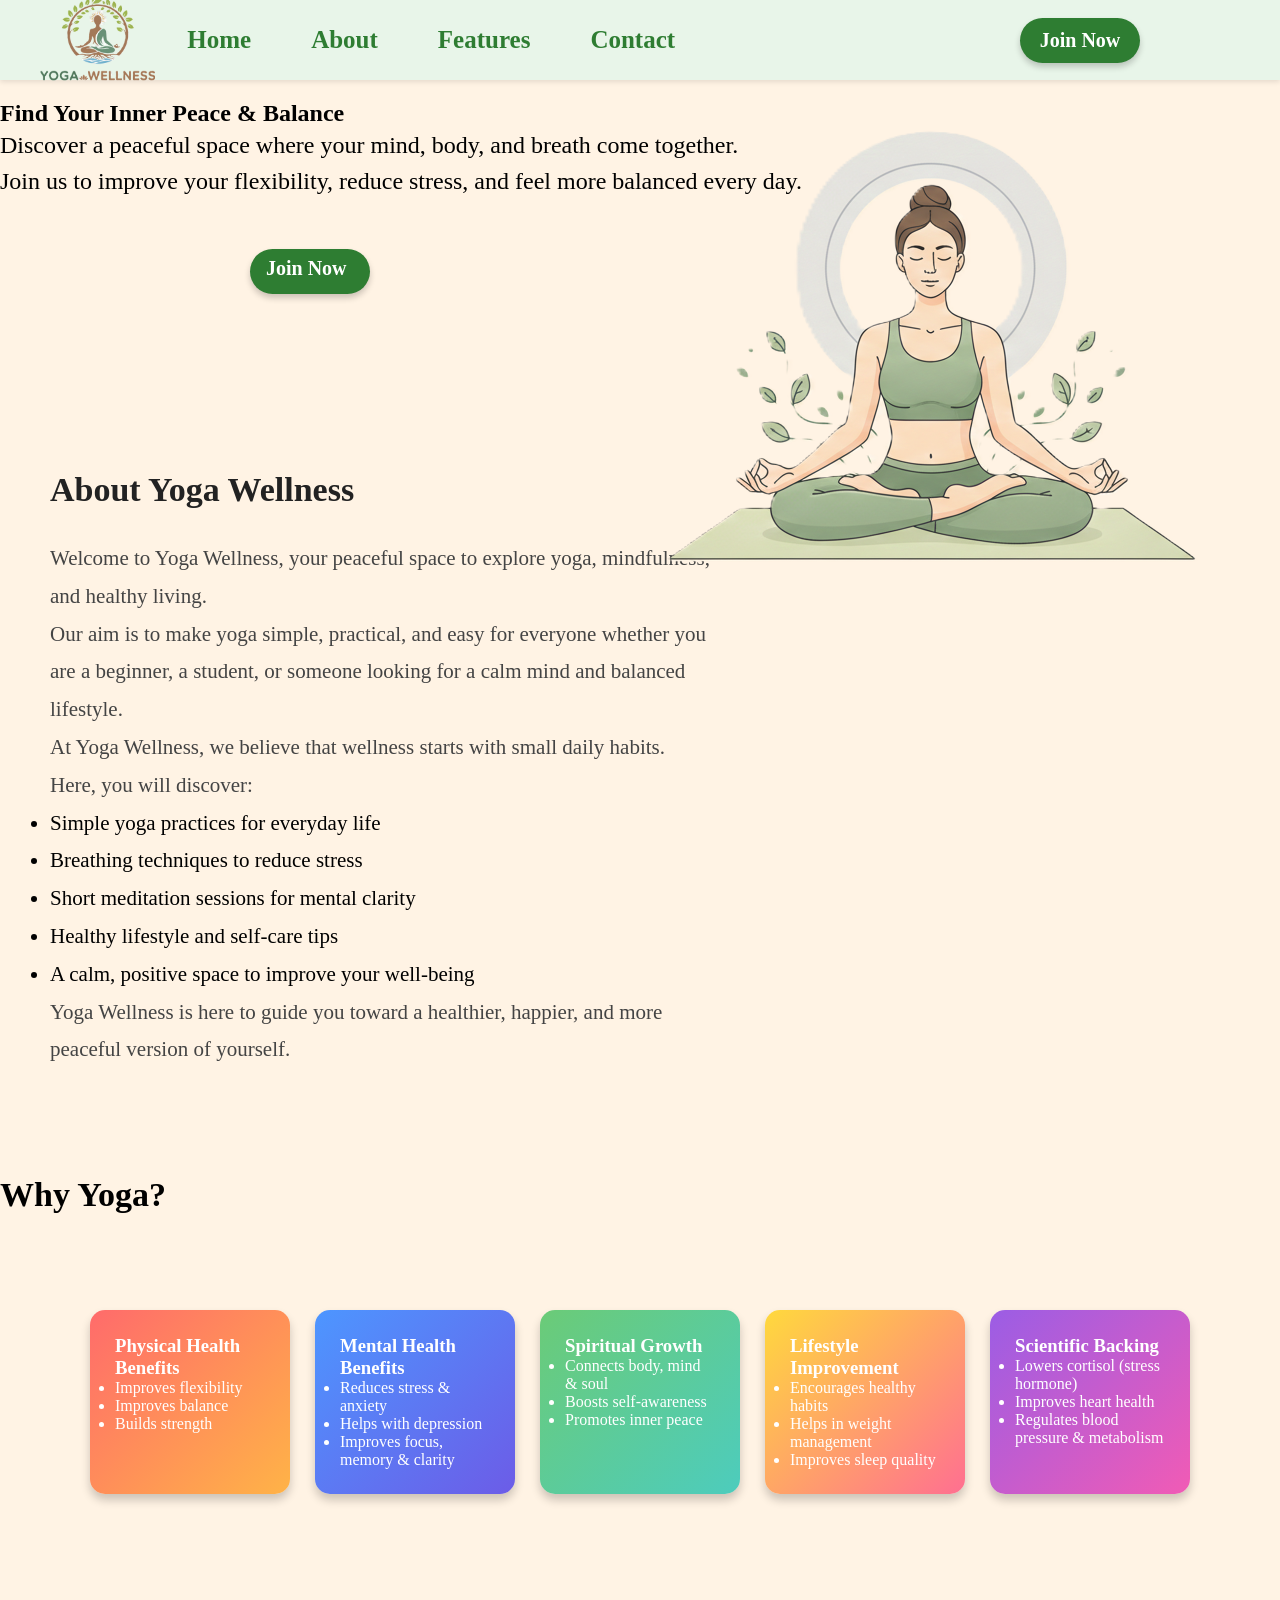
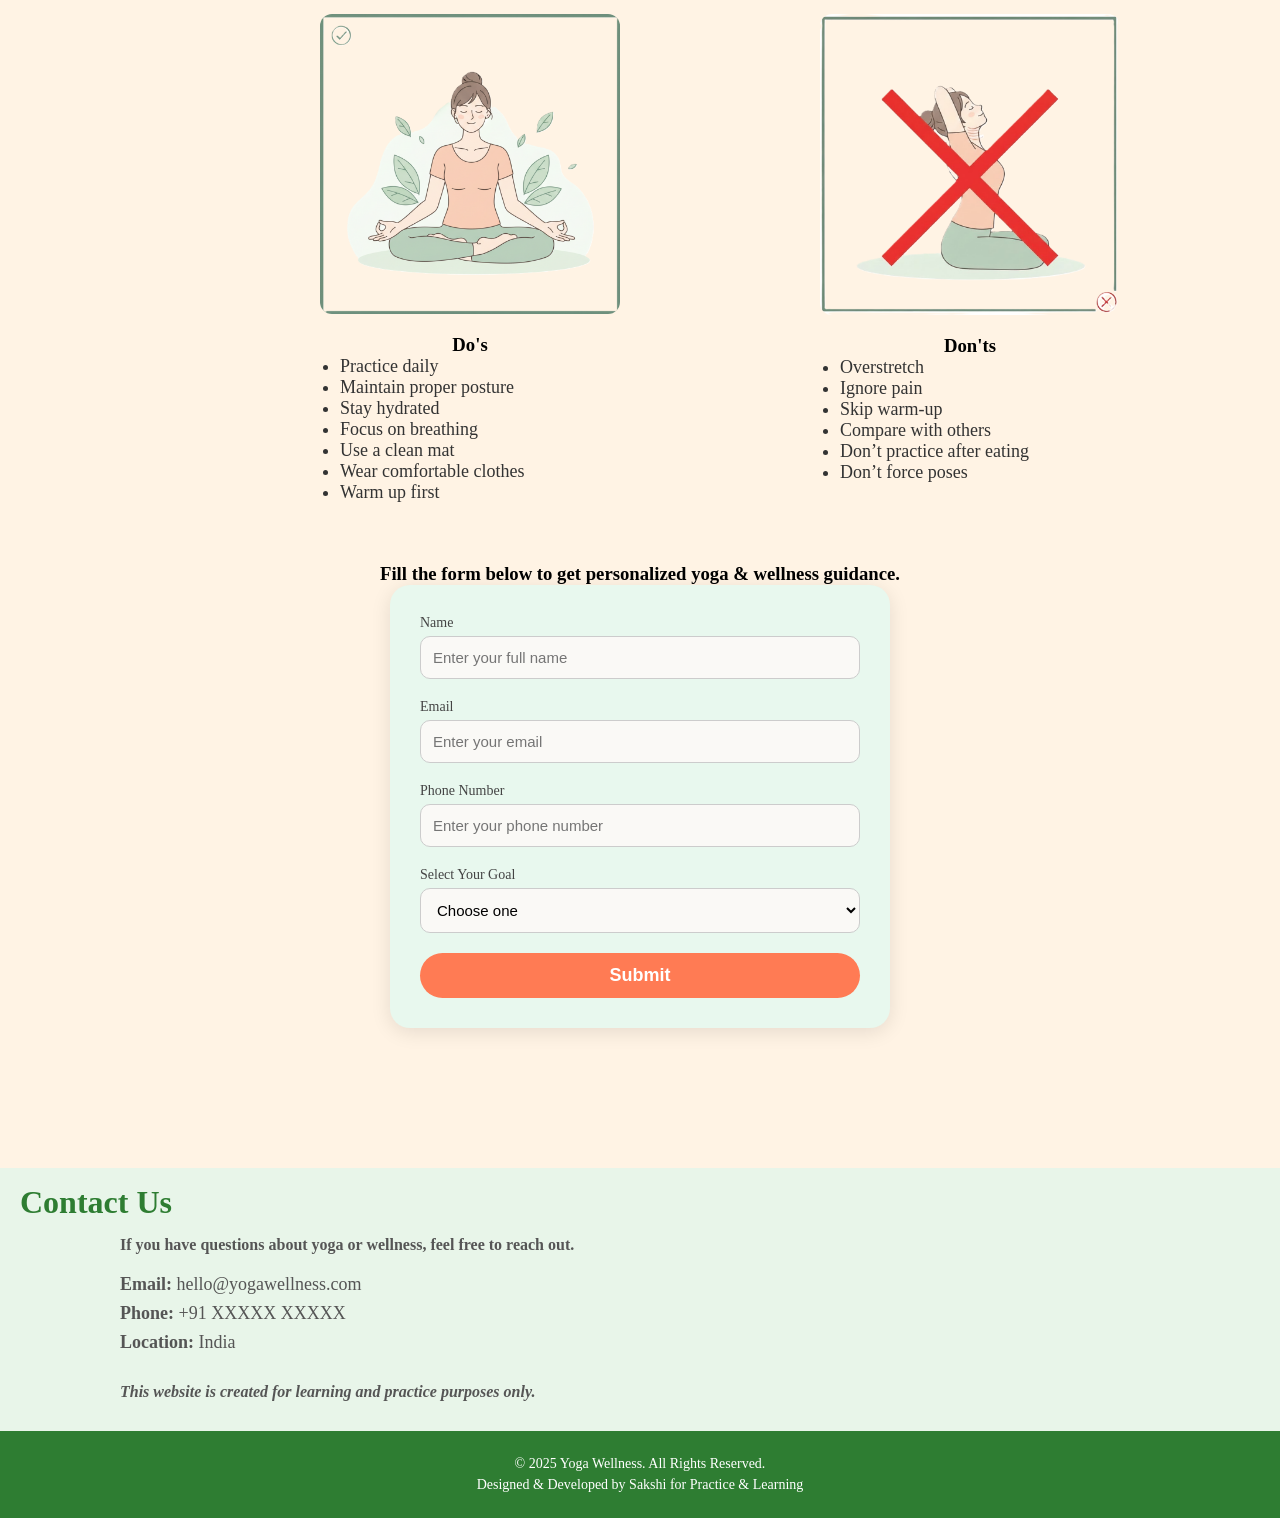
<file: yoga wellness website/index.html>
<!doctype html>
<html>
<head>
  <link rel="stylesheet" href="style.css">
</head>
<body>

<header>
<nav class="navbar">
  <div class="logo"><img src="assets/images/logo1.png"></div>

  <ul class="nav-links">
    <li><a href="#home">Home</a></li>
    <li><a href="#about">About</a></li>
    <li><a href="#features">Features</a></li>
    <li><a href="#contact">Contact</a></li>
  </ul>

  <div class="join-btn">
    <a href="#joinSection" class="btn">Join Now</a>
  </div>
</nav>
</header>

<section id="home">
  <h1>Find Your Inner Peace & Balance</h1>

  <h2>Discover a peaceful space where your mind, body, and breath come together.</h2>
  <h2>Join us to improve your flexibility, reduce stress, and feel more balanced every day.</h2>

  <div class="join-btn">
    <a href="#joinSection" class="btn" style="padding: 8px 16px; margin-left:200px; margin-top: 50px; font-size: 20px; font-weight:bold; border-radius: 30px; display: inline-block;">
      Join Now
    </a>
  </div>
</section>

<section>
  <div class="yoga"><img src="assets/images/yoga.png"></div>
</section>

<section class="about-section" id="about">
  <h2>About Yoga Wellness</h2>

  <div>Welcome to Yoga Wellness, your peaceful space to explore yoga, mindfulness, and healthy living.</div>
  <div>Our aim is to make yoga simple, practical, and easy for everyone whether you are a beginner, a student, or someone looking for a calm mind and balanced lifestyle.</div>
  <div>At Yoga Wellness, we believe that wellness starts with small daily habits.</div>

  <div>Here, you will discover:</div>
  <ul>
    <li>Simple yoga practices for everyday life</li>
    <li>Breathing techniques to reduce stress</li>
    <li>Short meditation sessions for mental clarity</li>
    <li>Healthy lifestyle and self-care tips</li>
    <li>A calm, positive space to improve your well-being</li>
  </ul>

  <div>Yoga Wellness is here to guide you toward a healthier, happier, and more peaceful version of yourself.</div>
</section>

<section id="features">
  <h2 style="margin-bottom: 70px; margin-top:100px; font-size: 34px; font-weight:bold;">Why Yoga?</h2>

  <div class="features-section">
    <div class="yoga-box box1">
      <h3>Physical Health Benefits</h3>
      <ul>
        <li>Improves flexibility</li>
        <li>Improves balance</li>
        <li>Builds strength</li>
      </ul>
    </div>

    <div class="yoga-box box4">
      <h3>Mental Health Benefits</h3>
      <ul>
        <li>Reduces stress & anxiety</li>
        <li>Helps with depression</li>
        <li>Improves focus, memory & clarity</li>
      </ul>
    </div>

    <div class="yoga-box box3">
      <h3>Spiritual Growth</h3>
      <ul>
        <li>Connects body, mind & soul</li>
        <li>Boosts self-awareness</li>
        <li>Promotes inner peace</li>
      </ul>
    </div>

    <div class="yoga-box box2">
      <h3>Lifestyle Improvement</h3>
      <ul>
        <li>Encourages healthy habits</li>
        <li>Helps in weight management</li>
        <li>Improves sleep quality</li>
      </ul>
    </div>

    <div class="yoga-box box5">
      <h3>Scientific Backing</h3>
      <ul>
        <li>Lowers cortisol (stress hormone)</li>
        <li>Improves heart health</li>
        <li>Regulates blood pressure & metabolism</li>
      </ul>
    </div>
  </div>
</section>

<section class="dos-donts-section">
  <div class="dos">
    <img src="assets/images/dos.png" alt="Do's">
    <h3>Do's</h3>
    <ul>
      <li>Practice daily</li>
      <li>Maintain proper posture</li>
      <li>Stay hydrated</li>
      <li>Focus on breathing</li>
      <li>Use a clean mat</li>
      <li>Wear comfortable clothes</li>
      <li>Warm up first</li>
    </ul>
  </div>

  <div class="donts">
    <img src="assets/images/donts.png" alt="Don'ts">
    <h3>Don'ts</h3>
    <ul>
      <li>Overstretch</li>
      <li>Ignore pain</li>
      <li>Skip warm-up</li>
      <li>Compare with others</li>
      <li>Don’t practice after eating</li>
      <li>Don’t force poses</li>
    </ul>
  </div>
</section>

<section id="joinSection" class="join-section">
  <h3>Fill the form below to get personalized yoga & wellness guidance.</h3>

  <form class="join-form">
    <div class="form-group">
      <label>Name</label>
      <input type="text" placeholder="Enter your full name" required>
    </div>

    <div class="form-group">
      <label>Email</label>
      <input type="email" placeholder="Enter your email" required>
    </div>

    <div class="form-group">
      <label>Phone Number</label>
      <input type="text" placeholder="Enter your phone number" required>
    </div>

    <div class="form-group">
      <label>Select Your Goal</label>
      <select required>
        <option value="">Choose one</option>
        <option>Weight Loss</option>
        <option>Flexibility Improvement</option>
        <option>Mental Wellness</option>
        <option>Strength Building</option>
      </select>
    </div>

    <button type="submit" class="submit-btn">Submit</button>
  </form>
</section>

<section id="contact" class="contact-section">
  <h2>Contact Us</h2>
  <p><b>If you have questions about yoga or wellness, feel free to reach out.</b></p>

  <div class="contact-info">
    <p><strong>Email:</strong> hello@yogawellness.com</p>
    <p><strong>Phone:</strong> +91 XXXXX XXXXX</p>
    <p><strong>Location:</strong> India</p>
  </div>

  <p class="contact-note">This website is created for learning and practice purposes only.</p>
</section>

<footer class="footer">
  <p>© 2025 Yoga Wellness. All Rights Reserved.</p>
  <p>Designed & Developed by Sakshi for Practice & Learning</p>
</footer>

</body>
</html>
</file>
<file: yoga wellness website/style.css>
*{
margin:0;
padding:0;
box-sizing:border-box;
}

.navbar{
height: 80px;     
position:fixed;
top:0;
left:0;
width:100%;
background:#E8F5E9;
padding:0 40px;
display:flex;
align-items:center;
gap:20px;
box-shadow:0 2px 5px rgba(0,0,0,0.1);
z-index:1000;
}

.logo img {
    height: 90px;     
    width: auto;      
}

.nav-center{
flex: 1 1 auto;
display:flex;
justify-content:center;
}

.nav-links{
list-style:none;
display:flex;
gap:36px;
width:70%;
margin:0 auto;
}

.nav-links a{
text-decoration:none;
color:#2E7D32;
font-size:25px;
font-weight:600;
padding:6px 12px;
border-radius:8px;
transition:background 0.2s,color 0.2s;
}

.nav-links a:hover{
color:#1B5E20;
background:#A5D6A7;
}

.btn {
    display: flex;
    align-items: center;
    justify-content: center;
    padding: 8px 16px;
    background-color: #2E7D32;
    color: white;
    border-radius: 30px;
    text-decoration: none;
    font-weight: bold;
    font-size: 20px;
    min-width: 120px;
    height: 45px;
    box-shadow: 0 4px 6px rgba(0,0,0,0.2);
    transition: background 0.3s ease, transform 0.2s ease;
}

.btn:hover {
    background-color: #ff5722;
    transform: translateY(-2px);
}

.join-btn {
margin-left:50px;
margin-right:100px;
}

body{
margin-top:100px;
background-color:#FFF3E4;
}

h2{
font-weight:normal;
text-align:left;
line-height:1.5
}
.about-section ul li{
    font-size: 21px !important;
    line-height: 1.8 !important;
}

.yoga img{
position:absolute;
right:40px;
top:80px;
}

/* Join Section Styling */
.join-section {
    padding: 60px 20px;
    text-align: center;
}

.join-section h2 {
    font-size: 32px;
    color: #333;
    margin-bottom: 10px;
}

.join-section p {
    font-size: 16px;
    color: #555;
    margin-bottom: 30px;
}

/* Form */
.join-form {
    max-width: 500px;
    margin: auto;
    background:#E8F8EE;
    padding: 30px;
    border-radius: 20px;
    box-shadow: 0 4px 20px rgba(0,0,0,0.1);
}

.form-group {
    text-align: left;
    margin-bottom: 20px;
}

.form-group label {
    display: block;
    font-size: 14px;
    margin-bottom: 5px;
    color: #444;
}

.form-group input,
.form-group select {
    width: 100%;
    padding: 12px;
    border: 1px solid #ccc;
    border-radius: 10px;
    font-size: 15px;
    background: #FAF9F6;
}

/* Submit Button */
.submit-btn {
    width: 100%;
    padding: 12px;
    background: #ff7b54;
    color: white;
    border: none;
    font-size: 18px;
    border-radius: 30px;
    cursor: pointer;
    font-weight: bold;
}

.submit-btn:hover {
    opacity: 0.9;
}

.features-section {
  display: flex;
  justify-content: center;
  gap: 25px; 
  flex-wrap: wrap;
  padding: 20px 0;
}

.yoga-box {
  flex: 0 1 auto;
  padding: 25px;
  border-radius: 15px;
  box-shadow: 0 6px 10px rgba(0,0,0,0.2);
  transition: transform 0.3s, box-shadow 0.3s;
  color: white;
  text-align: left;
  width: 200px;
  cursor: pointer;
}

.box1 { background: linear-gradient(135deg, #FF6B6B, #FFB347); }
.box2 { background: linear-gradient(135deg, #FFD93D, #FF6F91); }
.box3 { background: linear-gradient(135deg, #6BCB77, #4DCCBD); }
.box4 { background: linear-gradient(135deg, #4D96FF, #6C5CE7); }
.box5 { background: linear-gradient(135deg, #9B5DE5, #F15BB5); }

.about-section {
    width: 55%;
    margin-left: 50px;
    margin-top: 50px;
    padding-right: 20px; 
}

.about-section h2 {
    font-size: 34px;
    margin-bottom: 25px;
    margin-top:170px;
    color: #222;
    font-weight: bold;
    text-align: left;
}

.about-section div {
    font-size: 21px;
    line-height: 1.8;
    color: #444;
    text-align: left;
}

#about,
#features,
#home{
    scroll-margin-top: 120px;
}

.dos-donts-section {
  margin-left:320px;
  display: flex;
  gap: 200px;
  margin-top: 100px;
  flex-wrap: wrap;
}

.dos, .donts {
  text-align: center;
}

.dos img, .donts img {
  width: 300px;
  height: auto;
  border-radius: 12px;
  display: block;
  margin: 0 auto 20px auto;
}

.dos ul, .donts ul {
  list-style-type: disc;
  padding-left: 20px;
  font-size: 18px;
  color: #333;
  text-align: left;
}

.contact-section {
  background: #E8F5E9;
  padding: 10px 20px;
  margin-top: 80px;
}

.contact-section h2 {
  font-size: 32px;
  color: #2E7D32;
  margin-bottom: 10px;
  font-weight: bold;
}

.contact-section p {
  color: #555;
  font-size: 16px;
  margin-bottom: 20px;
  margin-left:100px;
}

.contact-info p {
  font-size: 18px;
  margin: 8px 0;
  margin-left:100px;
}

.contact-note {
  margin-top: 30px;
  font-size: 14px;
  color: #777;
  font-style: italic;
  font-weight:bold;
}

.footer {
  background: #2E7D32;
  color: white;
  text-align: center;
  padding: 20px;
  font-size: 14px;
}

.footer p {
  margin: 5px 0;
}
</file>
